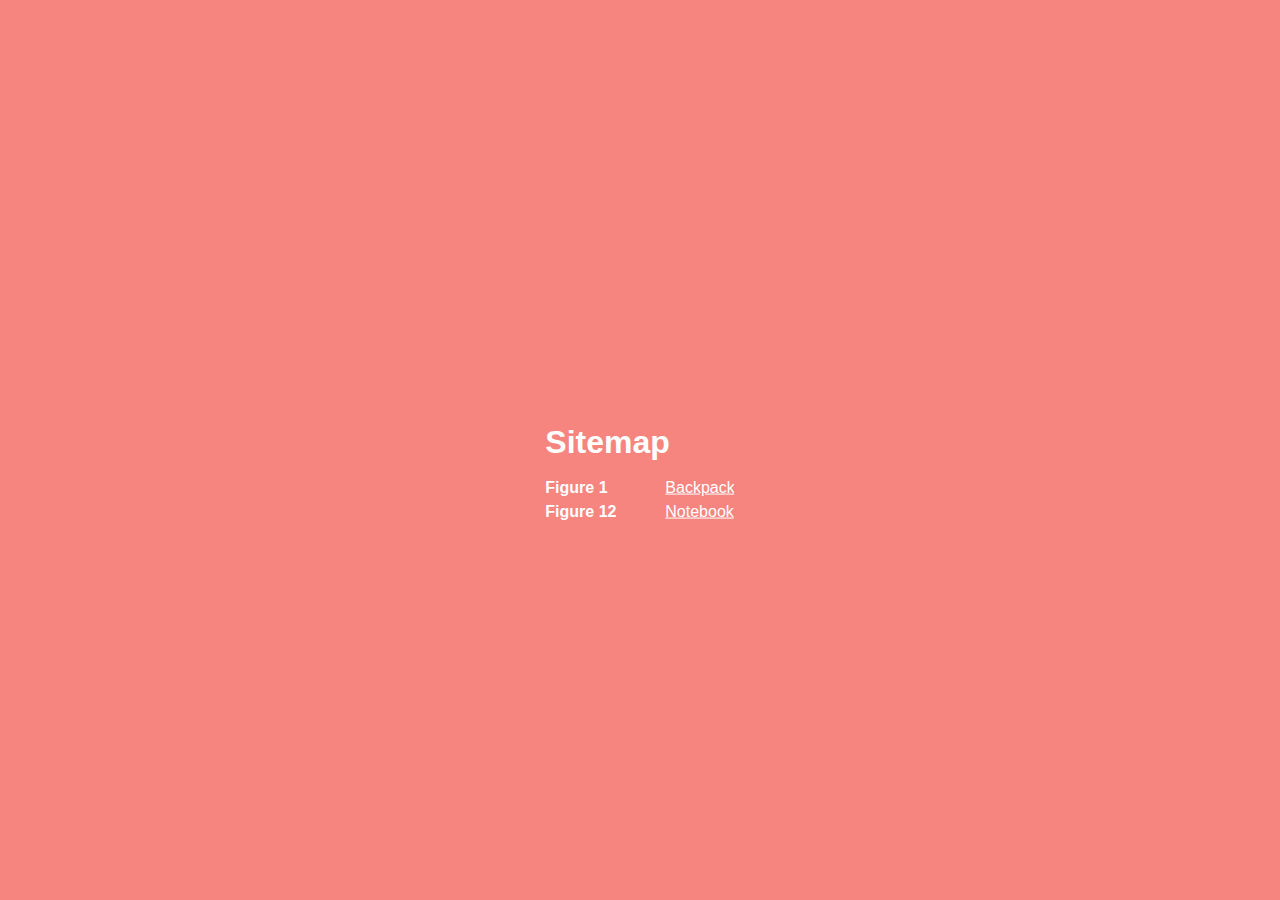
<file: index.html>
<!DOCTYPE html>
<html lang="en" class="no-js">
	<head>
		<meta charset="UTF-8" />
		<meta http-equiv="X-UA-Compatible" content="IE=edge,chrome=1"> 
		<meta name="viewport" content="width=device-width, initial-scale=1.0"> 
		<title>Flat motion graphics on the web: An SVG animation case study</title>
		
		<link rel="stylesheet" type="text/css" href="css/style.css" />
	</head>

	<body>
		<ul id="sitemap">
			<li>
				<h1>Sitemap</h1>
			</li>

			<li>
				<a href="figure-1.html"><strong>Figure 1 </strong>Backpack</a>
			</li>

			<li>
				<a href="figure-12.html"><strong>Figure 12 </strong>Notebook</a>
			</li>
		</ul>
	</body>
</html>
</file>
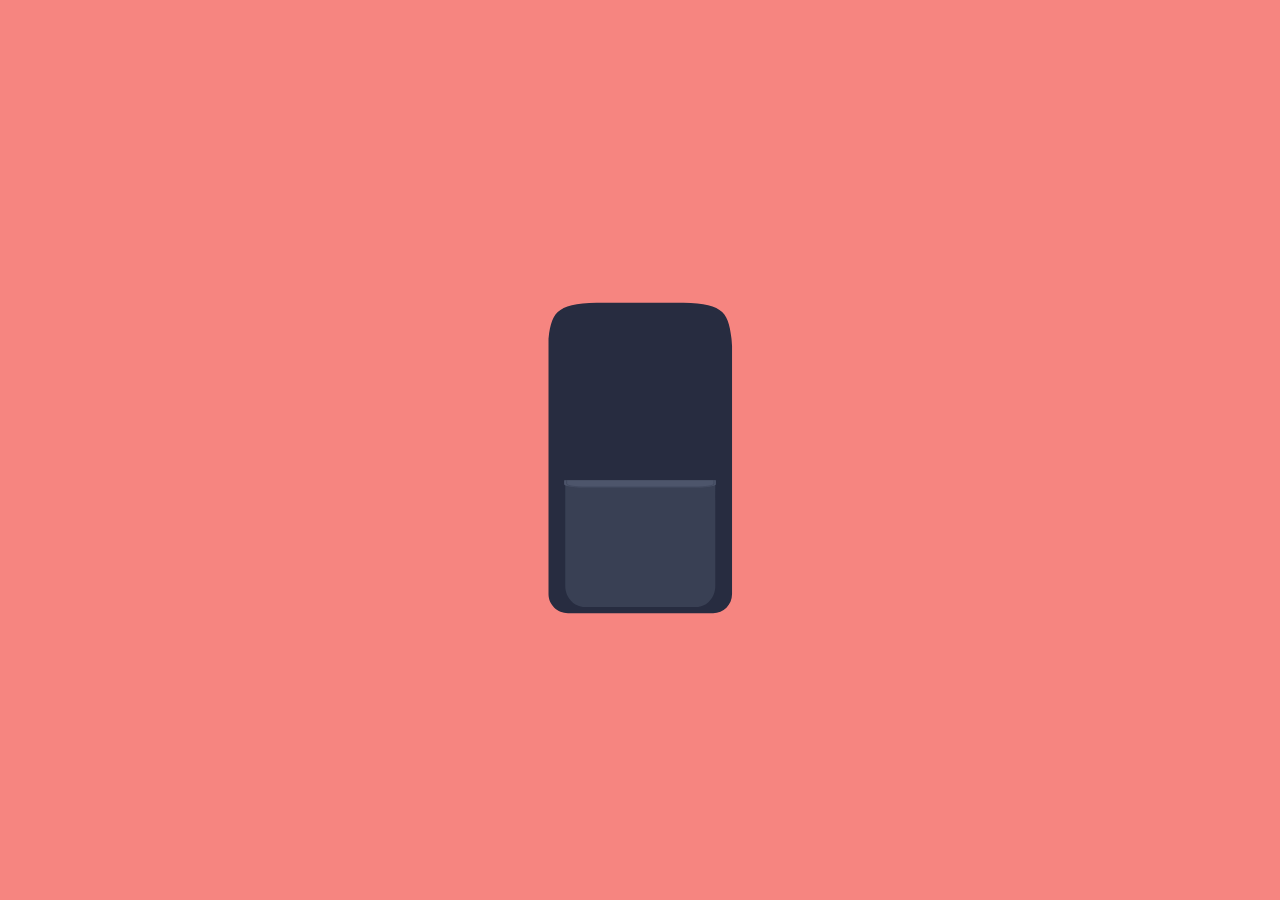
<file: figure-1.html>
<!DOCTYPE html>
<html lang="en" class="no-js">
	<head>
		<meta charset="UTF-8" />
		<meta http-equiv="X-UA-Compatible" content="IE=edge,chrome=1"> 
		<meta name="viewport" content="width=device-width, initial-scale=1.0"> 
		<title>Flat motion graphics on the web: An SVG animation case study</title>
		
		<link rel="stylesheet" type="text/css" href="css/style.css" />
	</head>

	<body>
		<div id="canvas"></div>

		<!-- Libraries -->
		<script src="js/libs/snap.svg.min.js"></script>
		<script src="js/libs/snap.svg.easing.min.js"></script>
		<script src="js/src/svgAnimation.js"></script>
		<script src="js/src/svgTween.js"></script>

		<!-- Scripts -->
		<script>
			(function() {
				var backpack = new svgAnimation({
					canvas: 			new Snap('#canvas'),
					svg: 					'svg/backpack.svg',
					data: 				'json/backpack.json',
					duration: 		2000,
					steps: 				10
				});
			})();
		</script>
	</body>
</html>
</file>
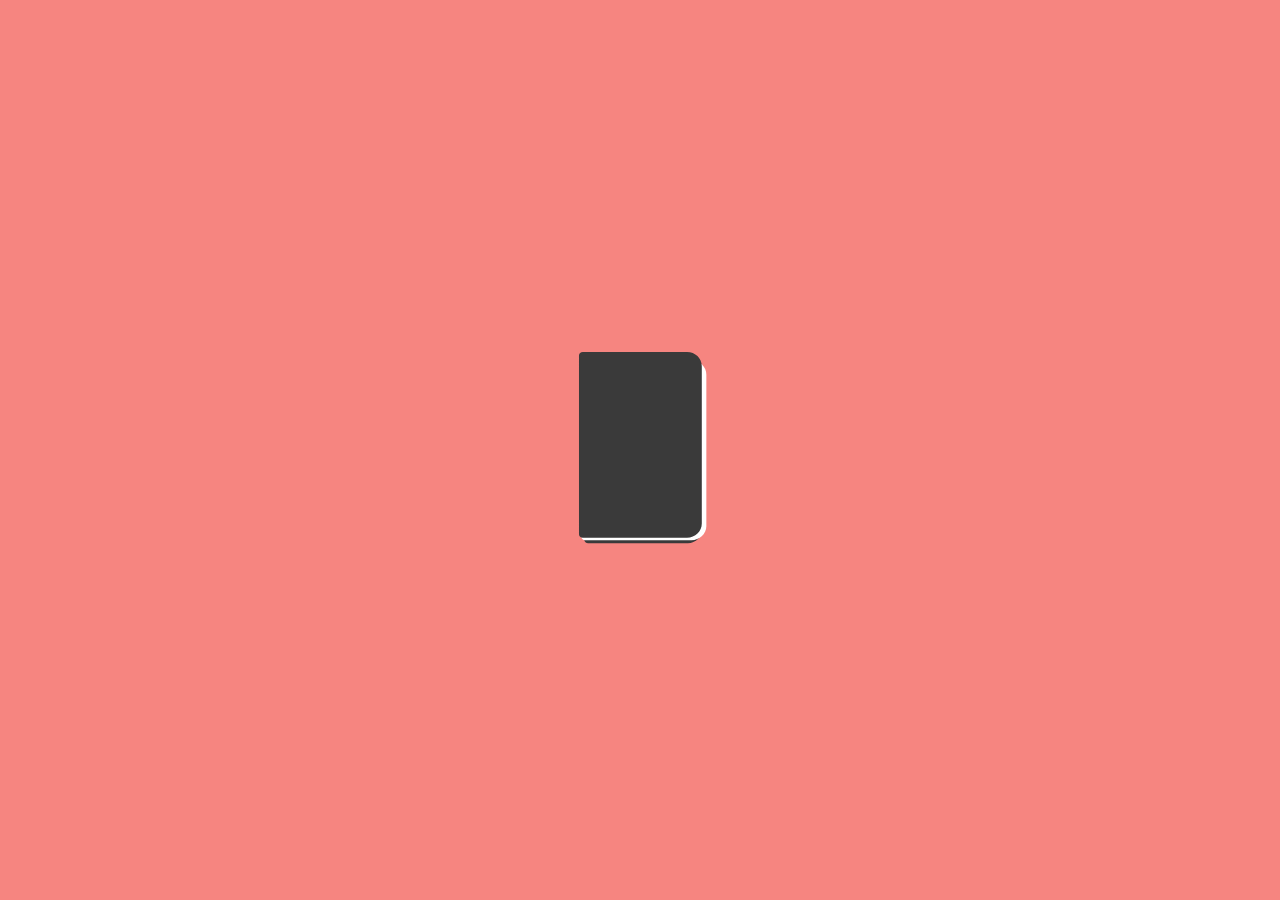
<file: figure-12.html>
<!DOCTYPE html>
<html lang="en" class="no-js">
	<head>
		<meta charset="UTF-8" />
		<meta http-equiv="X-UA-Compatible" content="IE=edge,chrome=1"> 
		<meta name="viewport" content="width=device-width, initial-scale=1.0"> 
		<title>Flat motion graphics on the web: An SVG animation case study</title>
		
		<link rel="stylesheet" type="text/css" href="css/style.css" />
	</head>

	<body>
		<div id="canvas"></div>

		<!-- Libraries -->
		<script src="js/libs/snap.svg.min.js"></script>
		<script src="js/libs/snap.svg.easing.min.js"></script>
		<script src="js/src/svgAnimation.js"></script>
		<script src="js/src/svgTween.js"></script>

		<!-- Scripts -->
		<script>
			(function() {
				var backpack = new svgAnimation({
					canvas: 			new Snap('#canvas'),
					svg: 					'svg/notebook.svg',
					data: 				'json/notebook.json',
					duration: 		2000,
					steps: 				10
				});
			})();
		</script>
	</body>
</html>
</file>
<file: css/style.css>
html {
  font-family: sans-serif;
}

body {
  width: 100%;
  height: 100%;
  margin: 0;
  background-color: #F68580;
  overflow: hidden;
}

#canvas, #figures, #sitemap {
  position: absolute;
  top: 50%;
  left: 50%;
  -webkit-transform: translateX(-50%) translateY(-50%);
  -ms-transform: translateX(-50%) translateY(-50%);
  transform: translateX(-50%) translateY(-50%);
  overflow: hidden;
}

#sitemap {
  padding: 0;
  color: #FFF;
}

#sitemap li {
  line-height: 24px;
}

#sitemap a {
  color: #FFF;
}

#sitemap strong {
  display: inline-block;
  width: 120px;
}
</file>
